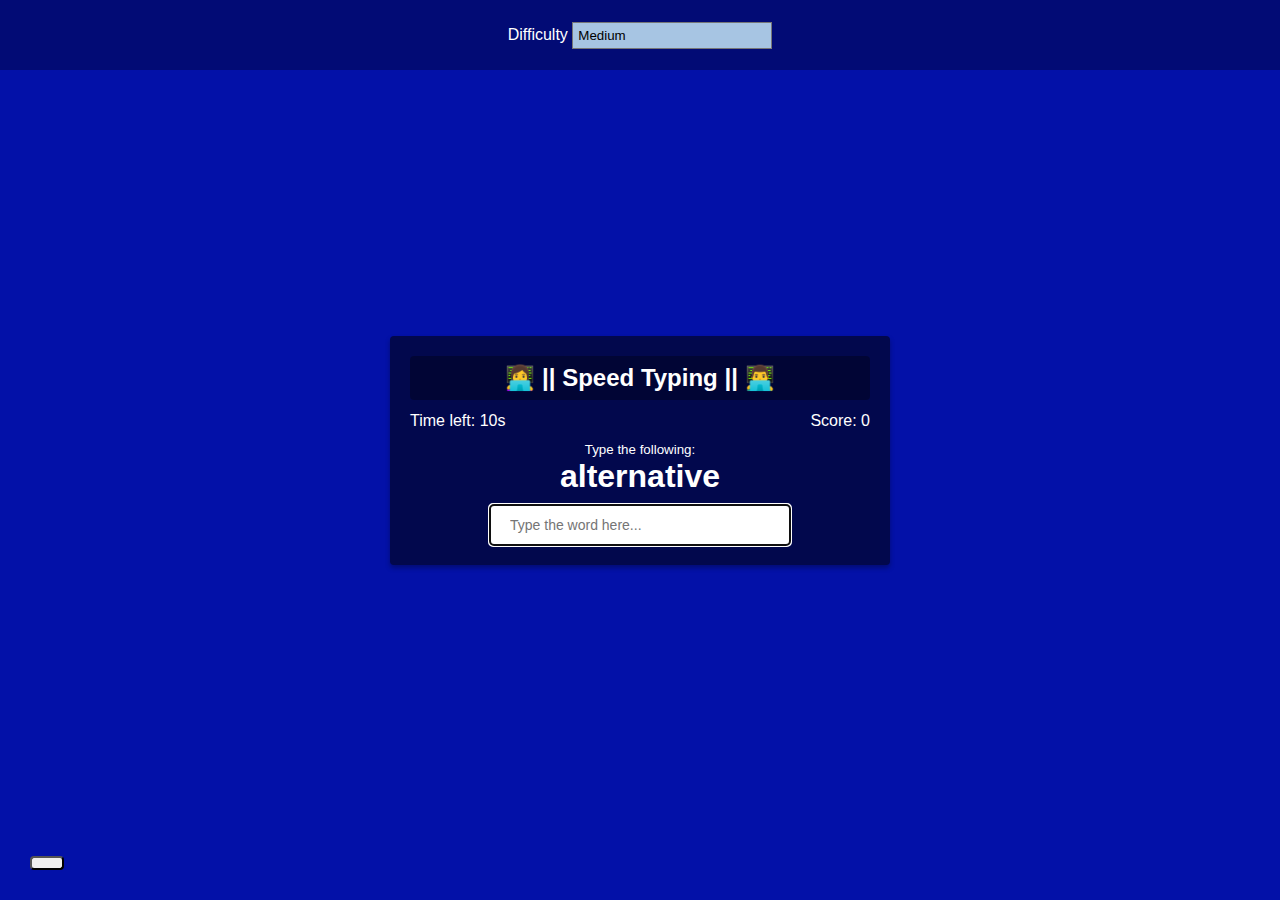
<file: SPEED_TYPING/SPEED_TYPING_1/index.html>
<!DOCTYPE html>
<html lang="en">
  <head>
    <meta charset="UTF-8" />
    <meta name="viewport" content="width=device-width, initial-scale=1.0" />
    <meta http-equiv="X-UA-Compatible" content="ie=edge" />
    <link
      rel="stylesheet"
      href="https://cdnjs.cloudflare.com/ajax/libs/font-awesome/5.11.2/css/all.min.css"
      integrity="sha256-+N4/V/SbAFiW1MPBCXnfnP9QSN3+Keu+NlB+0ev/YKQ="
      crossorigin="anonymous"
    />
    <link rel="stylesheet" href="style.css" />
    <title>Speed Typer</title>
    <link rel="shortcut icon" href="LOGO.jpg" type="image/svg+xml">
  </head>
  <body>
    <button id="settings-btn" class="settings-btn">
      <i class="fas fa-cog"></i>
    </button>

    <div id="settings" class="settings">
      <form id="settings-form">
        <div>
          <label for="difficulty">Difficulty</label>
          <select id="difficulty">
            <option value="easy">Easy</option>
            <option value="medium">Medium</option>
            <option value="hard">Hard</option>
          </select>
        </div>
      </form>
    </div>

    <div class="container">
      <h2>👩‍💻 || Speed Typing || 👨‍💻</h2>
      <small>Type the following:</small>

      <h1 id="word"></h1>

      <input
        type="text"
        id="text"
        autocomplete="off"
        placeholder="Type the word here..."
        autofocus
      />

      <p class="time-container">Time left: <span id="time">10s</span></p>

      <p class="score-container">Score: <span id="score">0</span></p>

      <div id="end-game-container" class="end-game-container"></div>
      
    </div>
    <script src="script.js"></script>
  </body>
  
</html>
</file>
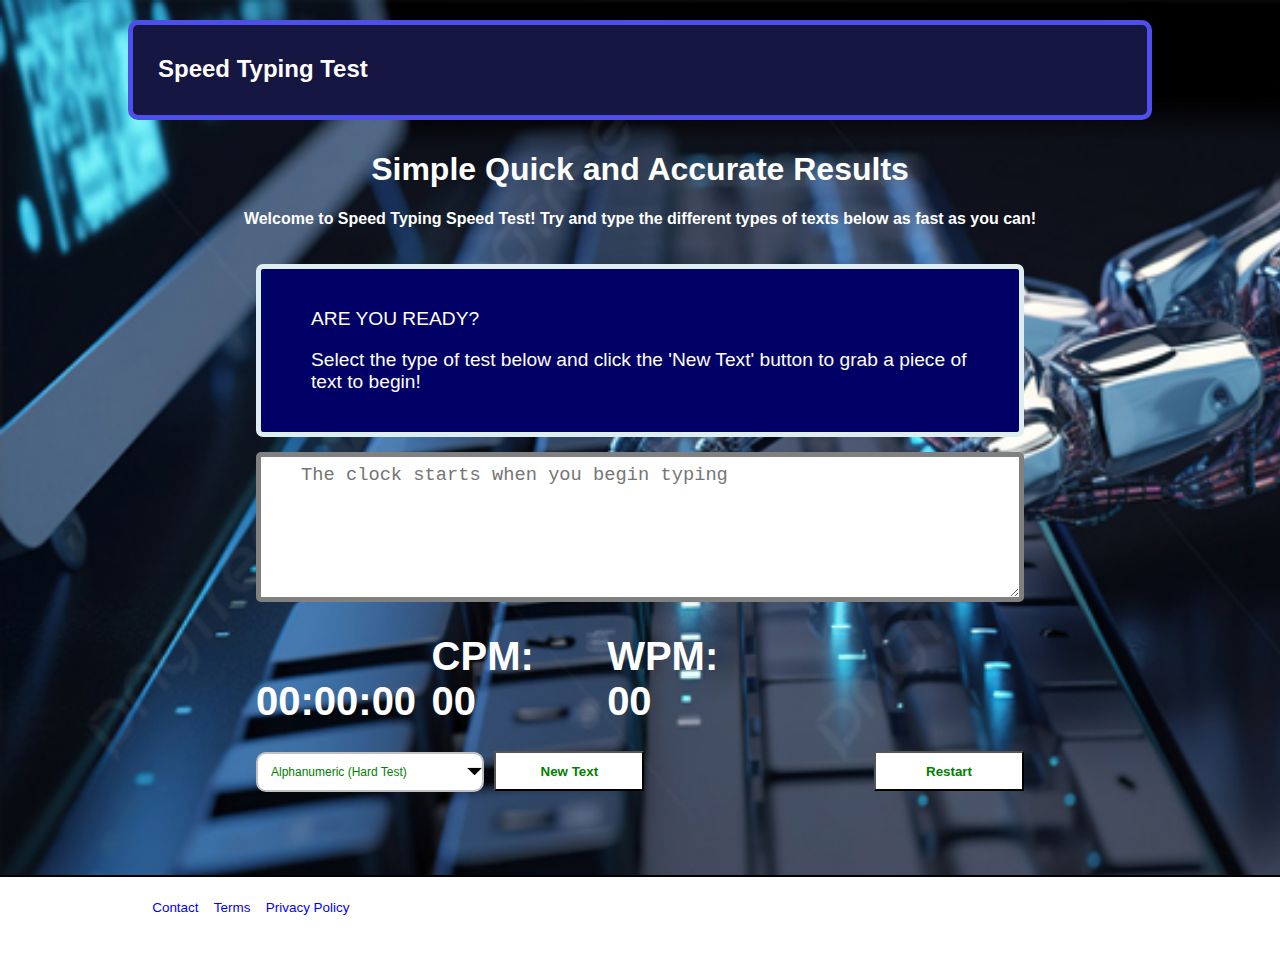
<file: SPEED_TYPING/SPEED_TYPING_2/index.html>
<!DOCTYPE html>
<html lang="en-US">

<head>
	<meta charset="UTF-8">
	<meta name="viewport" content="width=device-width, initial-scale=1">
	<title> Typing Speed Test </title>
	<script src="script.js"> </script>
	<link rel="stylesheet" href="style.css">
    <link rel="shortcut icon" href="LOGO.jpg" type="image/svg+xml">
</head>


<!--top header with nav bar-->
<header>
<section id="top-header">
	<div id="title">
    <div class="center">
    <p><h2>Speed Typing Test</h2></p></div></div>
</section>
</header>

<!-- body with test and timer-->
<body>
	<div id="background-pic">
		<h1> Simple Quick and Accurate Results </h1>
		<p><b> Welcome to Speed Typing Speed Test! Try and type the different types of texts below as fast as you can!</b> </p>
	</div>
	<div class="container"> 
		<!--create the box to contain the quote-->
		<section class="quote-box">
			<div id="quote-api">
				<p> ARE YOU READY?</p><p> Select the type of test below and click the 'New Text' button to grab a piece of text to begin! </p>
			</div>
		</section>
	</div>

	<div class="container">
		<!-- create the box for user input-->
		<section>
			<textarea id="typing-box" rows="5" placeholder="The clock starts when you begin typing"></textarea>
		</section>
		
		<!--create the timer-->
		<section id="clock">
			<div><h1 class="timer">00:00:00</h1></div>
			<div><h1 class="CPM"> CPM: 00 </h1></div>
			<div><h1 class="WPM"> WPM: 00 </h1></div>
		</section>
		<section id="option-and-btns">
			<select class="select-box">
				<option value="alphanumeric">Alphanumeric (Hard Test)</option>
				<option value="paragraph">Paragraph (Long Test)</option>
				<option value="words">List of Words (Words Test)</option>
			</select>
				<button class="btn" id="new-text"><b>New Text</b></button>
				<button class="btn" id="restart"><b>Restart</b></button>
		</section>
	</div>

    <section class="container" id="footer-nav">
    	<div>
	    	<ul>
				<li class="button"> <a href="#"> Contact </a></li>
				<li class="button"> <a href="#"> Terms </a></li>
				<li class="button"> <a href="#"> Privacy Policy </a></li>
			</ul>
			<h6> © 2024 Pinaki Speed Typing Test. </h3>
		</div>
    </section>
</body>

</html>
</file>
<file: SPEED_TYPING/SPEED_TYPING_1/style.css>
* {
  box-sizing: border-box;
}

body {
  background-color: #0311a8;
  display: flex;
  align-items: center;
  justify-content: center;
  min-height: 100vh;
  margin: 0;
  font-family: Verdana, Geneva, Tahoma, sans-serif;
}

button {
  cursor: pointer;
  font-size: 14px;
  border-radius: 4px;
  padding: 5px 15px;
}

select {
  width: 200px;
  padding: 5px;
  appearance: none;
  -webkit-appearance: none;
  -moz-appearance: none;
  border-radius: 0;
  background-color: #a7c5e3;
}

select:focus,
button:focus {
  outline: 0;
}

.settings-btn {
  position: absolute;
  bottom: 30px;
  left: 30px;
}

.settings {
  position: absolute;
  top: 0;
  left: 0;
  width: 100%;
  background-color: rgba(0, 0, 0, 0.3);
  height: 70px;
  color: #fff;
  display: flex;
  align-items: center;
  justify-content: center;
  transform: translateY(0);
  transition: transform 0.3s ease-in-out;
}

.settings.hide {
  transform: translateY(-100%);
}

.container {
  background-color: #02084d;
  padding: 20px;
  border-radius: 4px;
  box-shadow: 0 3px 5px rgba(0, 0, 0, 0.3);
  color: #fff;
  position: relative;
  text-align: center;
  width: 500px;
}

h2 {
  background-color: rgba(0, 0, 0, 0.3);
  padding: 8px;
  border-radius: 4px;
  margin: 0 0 40px;
}

h1 {
  margin: 0;
}

input {
  border: 0;
  border-radius: 4px;
  font-size: 14px;
  width: 300px;
  padding: 12px 20px;
  margin-top: 10px;
}

.score-container {
  position: absolute;
  top: 60px;
  right: 20px;
}

.time-container {
  position: absolute;
  top: 60px;
  left: 20px;
}

.end-game-container {
  background-color: inherit;
  display: none;
  align-items: center;
  justify-content: center;
  flex-direction: column;
  position: absolute;
  top: 0;
  left: 0;
  width: 100%;
  height: 100%;
  z-index: 1;
}
</file>
<file: SPEED_TYPING/SPEED_TYPING_2/style.css>
.container{
	width:60%;
	margin:auto;
	overflow:hidden;
	font-size:1.2em;
}

.btn{
	height:40px;
	width:150px;
	background:white;
	color:green;
}

header, body{
	font-family:"Tahoma", sans-serif;
	color:#FFFFFF;
}

/* Header styles 
--------------------*/
header{
	margin-top:20px;
}

header section{
	height:100px;
	padding: 10px 20px 10px 0;
}

header nav{
	float:right;
	padding-top:10px;
	position:relative;
}

.nav-links{
	display:inline;
	padding: 10px 15px;
}

a{
	color:#e8ed4e;
	text-decoration:none;
}

#top-header{
	box-sizing: border-box;
	width:80%;
	background:#161642;
	border:5px solid #4e4eed;
	border-radius:10px;
	margin: auto;
}

#title{
	font-family:sans-serif;
	margin-left:15px;
	float:left;
	padding-left:10px;
	text-align: center;
}
.center {
text-align: center;
}

/* Body styles
------------------*/

body{
	margin:0px;
	padding:-1px;
	background-color:#000066;
	background-image:url(typing.jpg);
	background-size: cover;
}

#background-pic {
	padding-top:10px;
	text-align:center;
}

body #quote-api{
	margin-top: 20px;
	background-color:#000066;
	border:5px solid #deeeee;
	border-radius:7px;
	padding:20px 50px;
	min-height: 75px;
	overflow-wrap: break-word;
}

#typing-box{
	height:150px;
	width:100%;
	padding:7px 40px;
	border:5px solid gray;
	border-radius:5px;
	font-size:1.2em;
	margin-top:15px;
	box-sizing: border-box;
}

.text-box{
	text-align:center;
}

#restart{
	float:right;
}

#clock{
	font-weight:bold;
	font-size:20px;
}

#clock > div{
	width:150px;
	display:inline-block;
	padding-right:20px;
}


form input{
	height:30px;
	width:220px;
	margin-right:5px;
}

/* dropdown menu with browser support*/
body select { 
	display: inline-block; 
	padding: 10px 70px 10px 13px !important;
	margin-right:5px;
	max-width: 100%; 
	height: auto !important; 
	border: 2px solid silver; 
	border-radius: 10px; 
	background: url("download.png") right center no-repeat; 
	background-size:15px;
	background-color: #fff; 
	color: green; 
	font-size: 12px; 
	line-height: 16px !important; 
	appearance: none; 
	-webkit-appearance: none; 
	-moz-appearance: none; } 

/* body select.select_box option */ 
body select option {
	padding: 0 4px; 
} 

/* for IE and Edge */ 
select::-ms-expand { 
	display: none; 
} 

select:disabled::-ms-expand {
	background: #f60; 
}

/* Footer Styles
---------------------*/
#footer-nav {
	box-sizing: border-box;
	padding: 15px 0;
	margin-top: 83px;
	border-top: 2px solid black;
	background-color:white;
	width:100%;
}
#footer-nav ul{
	list-style-type:none;
	padding:0;
	margin:0;
}

#footer-nav li{
	display:inline-block;
	font-size:0.7em;
	padding:5px;
}

#footer-nav a{
	color:blue;
}

#footer-nav div{
	width:77%;
	margin:auto;
	padding-top:3px;
}

#footer-nav h6{
	font-size:9px;
	margin-bottom:1px;
}

/* Media Queries
------------------*/
@media only screen and (min-width: 320px) and (max-width: 750px){
	.container{
		width:90%;
	}

	body{
		font-size: 0.6em;
	}
	#background-pic {
		width: 90%;
		margin: auto;
	}

	header,
	header #top-header,
	header #title,
	header nav,
	header ul,
	header li{
		float:none;
		border:none;
		border-radius:0;
		margin:0;
		padding:0;
		height:auto;
	}
	header{
		border-bottom:4px solid black;
	}
	header nav {
		padding-bottom: 10px;
	}
	header li{
		font-size:1.2em;
		padding:15px;
	}

	#title h2 {
		padding-top: 15px;
		margin-top: 0;
	}

	a{
		color:lightgrey;
	}

	#top-header, header nav{
		display:block;
		text-align:center;
	}

	#top-header{
		width:100%;
		background-color:grey;
	}

	#option-and-btns, #newsletter, #footer-nav{
		text-align:center;
	}


	body h1 ,#clock{
		font-size:15px;
	}

	.container #quote-api{
		margin-top: 5px;
		font-size: 15px;
	}

	.select-box{
		width:278px;
		padding: 5px 30px 5px 13px !important;
		font-size:10px;
		text-align-last:center;

	}

	.btn{
		font-size:10px;
		margin-top:5px;
		height:30px;
		width:135px;
	}

	#restart{
		float:none;
	}

	#clock .timer,
	#clock .WPM,
	#clock .CPM {
		margin:0;
		width:80px;
		font-size:12px;
	}

	#clock{
		text-align:center;
		margin: 15px 0;
	}

	#clock div{	
		margin-top:5px;
		margin-bottom:5px;
		padding:0;
		width:85px;
	}

	#footer-nav h6{
		font-size:8px;
	}


}
</file>
